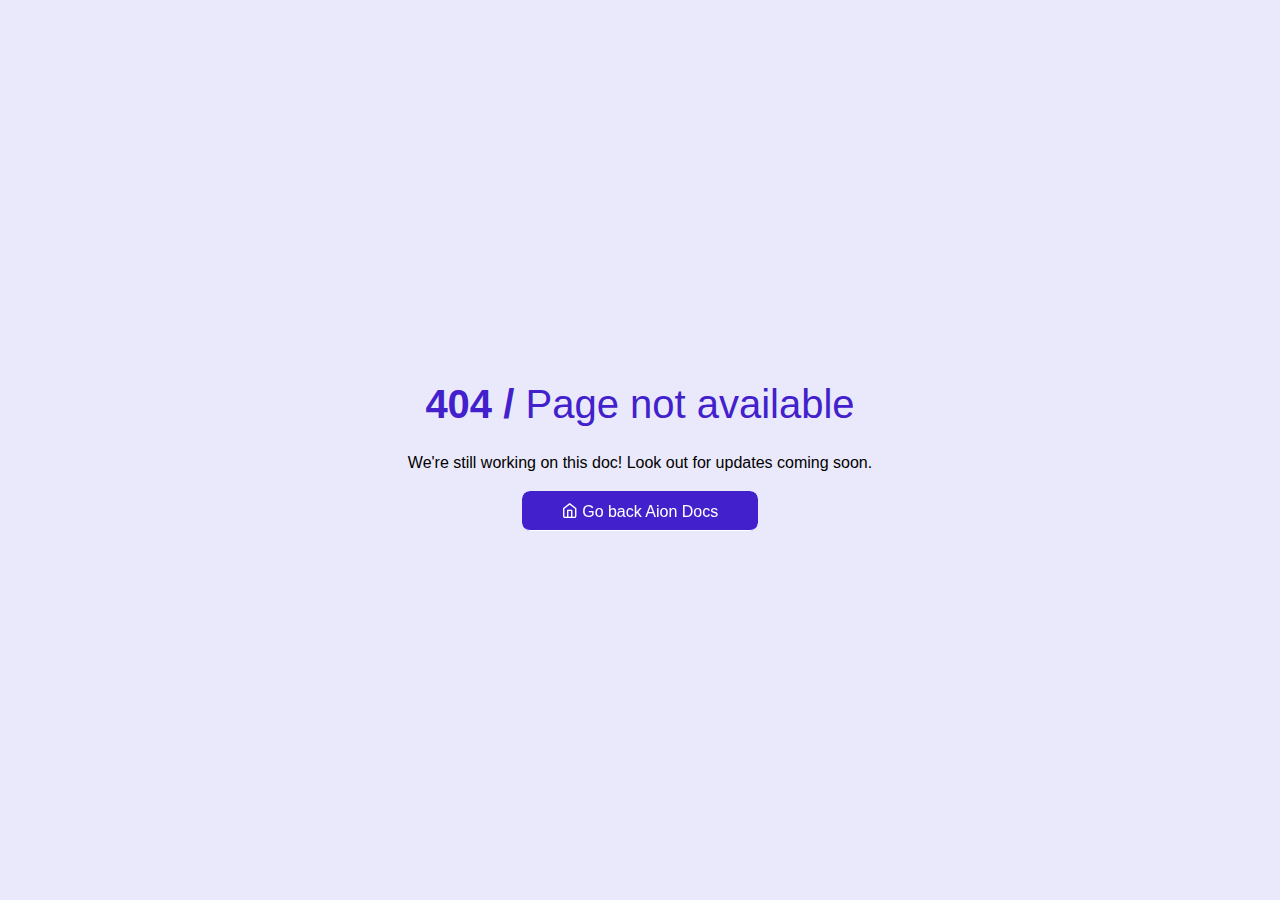
<file: 404/index.html>
<!DOCTYPE html>
<html>
	<head>
		<meta charset="UTF-8">
<meta http-equiv="x-ua-compatible" content="ie=edge">
<meta name="viewport" content="width=device-width, minimum-scale=1.0">
<title>404 - Page not available</title>


<link rel="icon" type="image/png" sizes="32x32" href="https://aion.network/material/views/aion/assets/img/favicon/favicon-32x32.png">
<link rel="stylesheet" href="https://fonts.googleapis.com/css?family=Montserrat:400,400i,500,500i,700,700i|Noto+Sans:400,400i,700,700i|Source+Code+Pro&amp;subset=latin-ext">
<link rel="stylesheet" href="../doks-theme/assets/css/style.css">

	</head>
	<body class=" error-404">
		<div class="align-container">
			<div class="align-inner">
				<h1 class="error-404__title"><strong>404 /</strong> Page not available</h1>

					<p>We're still working on this doc! Look out for updates coming soon.</p>

				<a href="../index.html" class="landing-link button-wayra">
					<i class="icon icon--home"></i>
					Go back Aion Docs
				</a>
			</div><!-- /.align-inner -->
		</div><!-- /.align-container -->
	</body>
</html>
</file>
